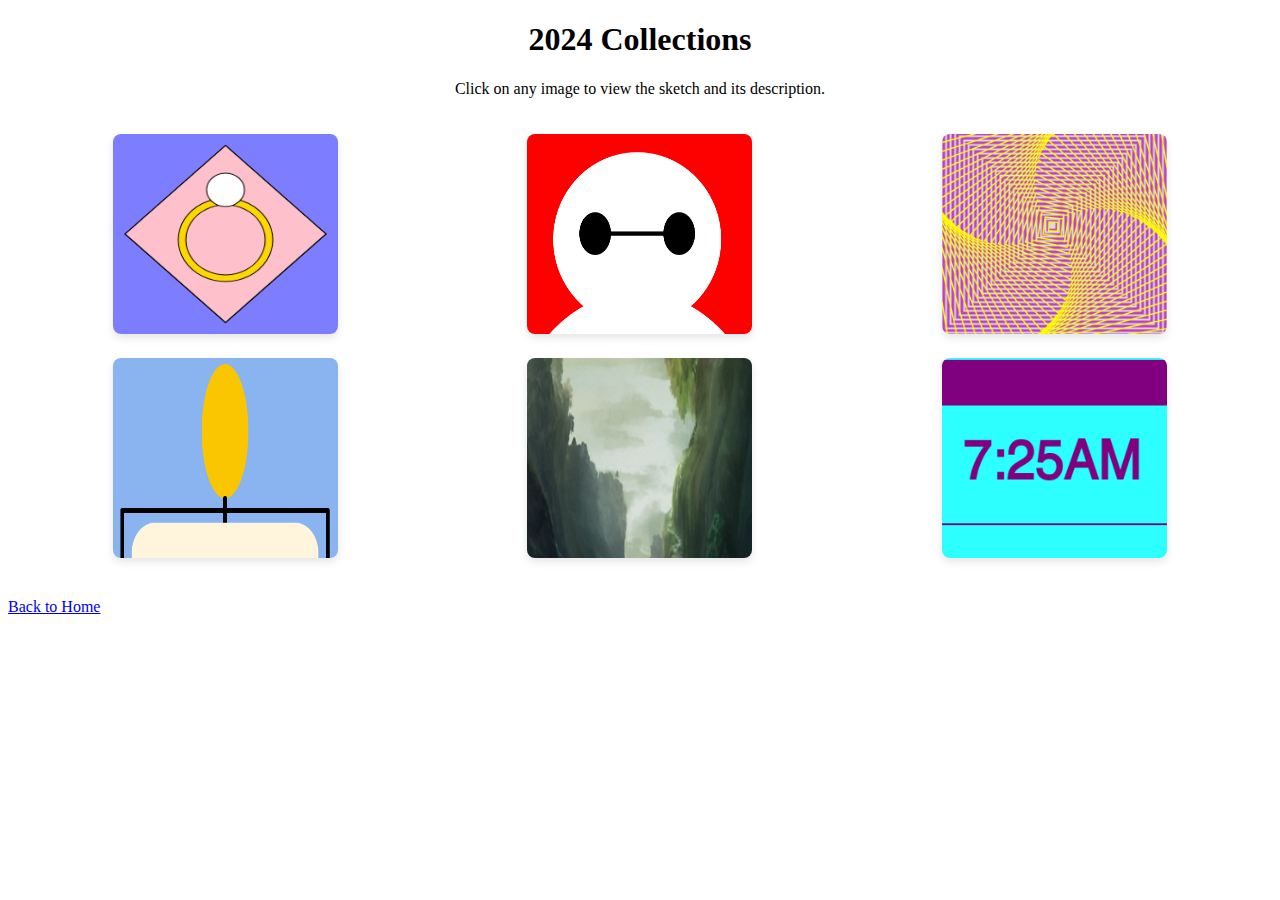
<file: assignment.html>
<!DOCTYPE html>
<html lang="en">
<head>
    <meta charset="UTF-8">
    <meta name="viewport" content="width=device-width, initial-scale=1.0">
    <title>2024 Collections</title>
    <link rel="stylesheet" href="style2024.css">
</head>
<body>
    <div class="containers">
        <h1>2024 Collections</h1>
        <p>Click on any image to view the sketch and its description.</p>

        <div class="projects-container">
            <!-- Each project is an image that links to the full sketch page -->
            <div class="project">
                <a href="/assignments/lost.html">
                    <img src="asset/lost.png" alt="Sketch 1">
                </a>
            </div>
            <div class="project">
                <a href="/assignments/face.html">
                    <img src="asset/face.png" alt="Sketch 2">                </a>
            </div>
            <div class="project">
                <a href="/assignments/illusion.html">
                    <img src="asset/Illusion.png" alt="Sketch 3">                </a>
            </div>
            <div class="project">
                <a href="/assignments/clock.html">
                    <img src="asset/clock.png" alt="Sketch 4">                </a>
            </div>
            <div class="project">
                <a href="/assignments/game.html">
                    <img src="asset/game.png" alt="Sketch 5">
                </a>
            </div>
            <div class="project">
                <a href="/assignments/data.html">
                    <img src="asset/data.png" alt="Sketch 6">
                </a>
            </div>
        </div>
    </div>
    <main>
        <p><a href="../INDEX.html">Back to Home</a></p>
    </main>
</body>
</html>
</file>
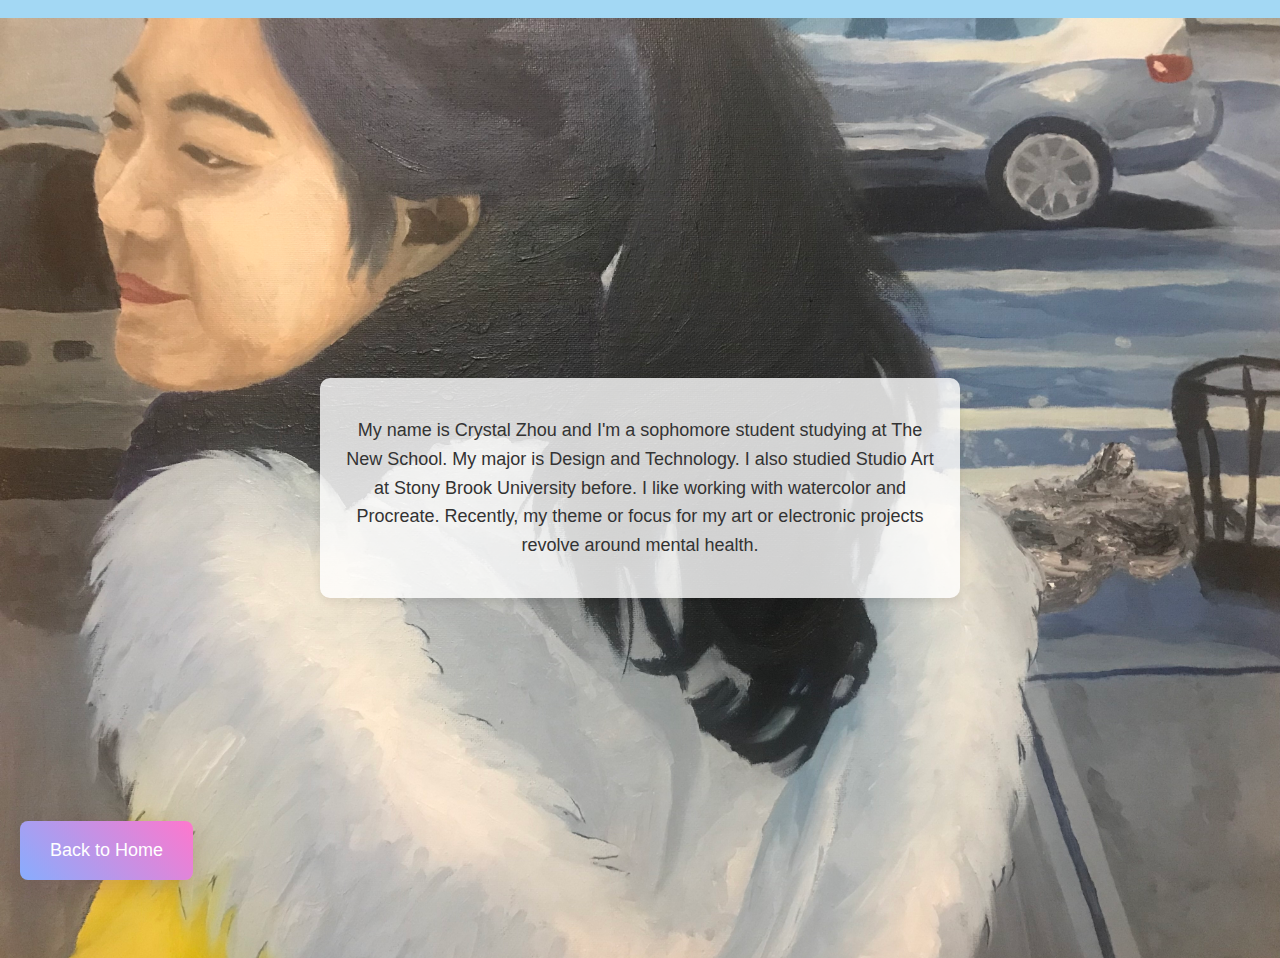
<file: assignments/About.html>
<!DOCTYPE html>
<html lang="en">
<head>
    <meta charset="UTF-8">
    <meta name="viewport" content="width=device-width, initial-scale=1.0">
    <title>About Me</title>
    <!-- Link to the external CSS file -->
    <link rel="stylesheet" href="../style7.css">
</head>
<body>
    <main>
        <p><a href="../INDEX.html">Back to Home</a></p>
    </main>
    <div class="container">
        <div class="content">
            <p>
                My name is Crystal Zhou and I'm a sophomore student studying at The New School. My major is Design and Technology. I also studied Studio Art at Stony Brook University before. I like working with watercolor and Procreate. Recently, my theme or focus for my art or electronic projects revolve around mental health.
            </p>
        </div>
    </div>
</body>
</html>
</file>
<file: style2024.css>
/* Container for the projects page */
.containers {
    text-align: center;
    margin-top: 20px;
}

/* Style for the project images and text */
.projects-container {
    display: grid;
    grid-template-columns: repeat(3, 1fr); /* 3 images per row */
    gap: 20px;
    padding: 20px;
}

.project img {
    width: 225px;
    height: 200px;
    border-radius: 8px;
    box-shadow: 0 4px 8px rgba(0, 0, 0, 0.1);
}

.project p {
    font-size: 16px;
    margin-top: 10px;
    color: #333;
}

/* Button Styling (optional) */
.btn {
    background-color: #A3D8F4; /* Light Sky Blue */
    padding: 10px 20px;
    text-decoration: none;
    border-radius: 5px;
    display: inline-block;
    text-align: center;
}
</file>
<file: style7.css>
/* Reset body and html margin and padding */
body, html {
    margin: 0;
    padding: 0;
    font-family: Arial, sans-serif; /* Choose a clean, easy-to-read font */
    height: 100%; /* Make sure body takes full height */
    background-color: #A3D8F4; /* Light Sky Blue */
}

/* Container settings */
.container {
    background-image: url('/asset/IMG_8612.jpeg'); /* Path to your image */
    background-size: cover;
    background-repeat: no-repeat;
    display: flex;
    justify-content: center;  /* Center horizontally */
    align-items: center;      /* Center vertically */
    height: 100vh;            /* Full viewport height */
    text-align: center;       /* Center the text */
    padding: 20px;            /* Padding around the container */
}

/* Content box settings */
.content {
    background-color: rgba(255, 255, 255, 0.8); /* Transparent white background */
    padding: 20px;
    border-radius: 10px;      /* Round corners */
    box-shadow: 0 4px 10px rgba(0, 0, 0, 0.1); /* Subtle shadow */
    width: 80%;               /* Set a max width */
    max-width: 600px;         /* Ensure it's not too wide on large screens */

}

/* Paragraph settings */
p {
    font-size: 18px;         /* Set a readable font size */
    line-height: 1.6;        /* Space out the lines for readability */
    color: #333;             /* Dark text for good contrast */
}
a {
    position: absolute;
    bottom: 20px; /* Distance from the bottom of the viewport */
    left: 20px;   /* Distance from the left of the viewport */
    
    /* Button styles */
    display: inline-block;
    background: linear-gradient(45deg, #87adfe, #ff77cd);  /* Gradient background */
    border-radius: 8px;  /* Rounded corners */
    padding: 15px 30px;  /* Padding for the button */
    box-sizing: border-box;
    text-decoration: none; /* Remove underline */
    color: #fff;  /* White text */
    box-shadow: 3px 8px 22px rgba(94, 28, 68, 0.15); /* Shadow effect */
    
    /* Optional: Add transition for hover effect */
    transition: all 0.3s ease;
  }
  
  a:hover {
    
    transform: translateY(-5px); /* Slight upward movement on hover */
  }
</file>
